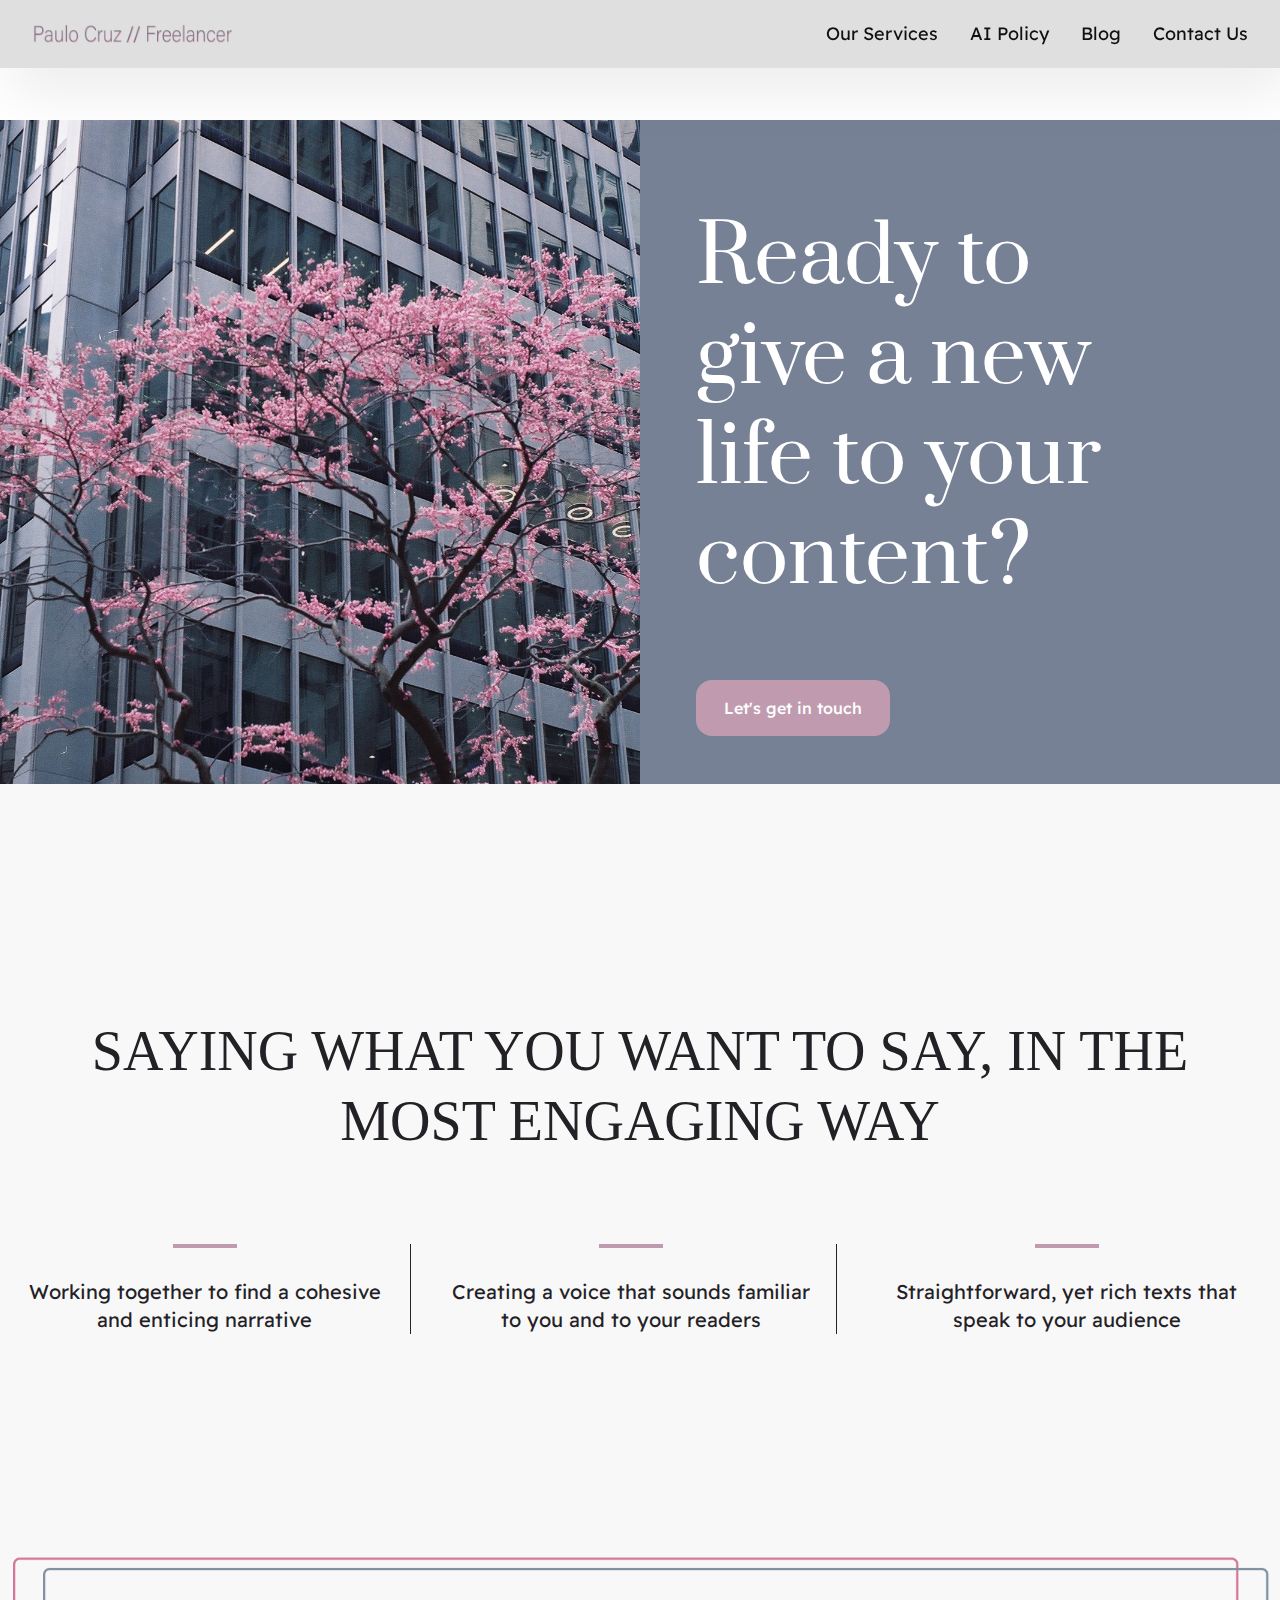
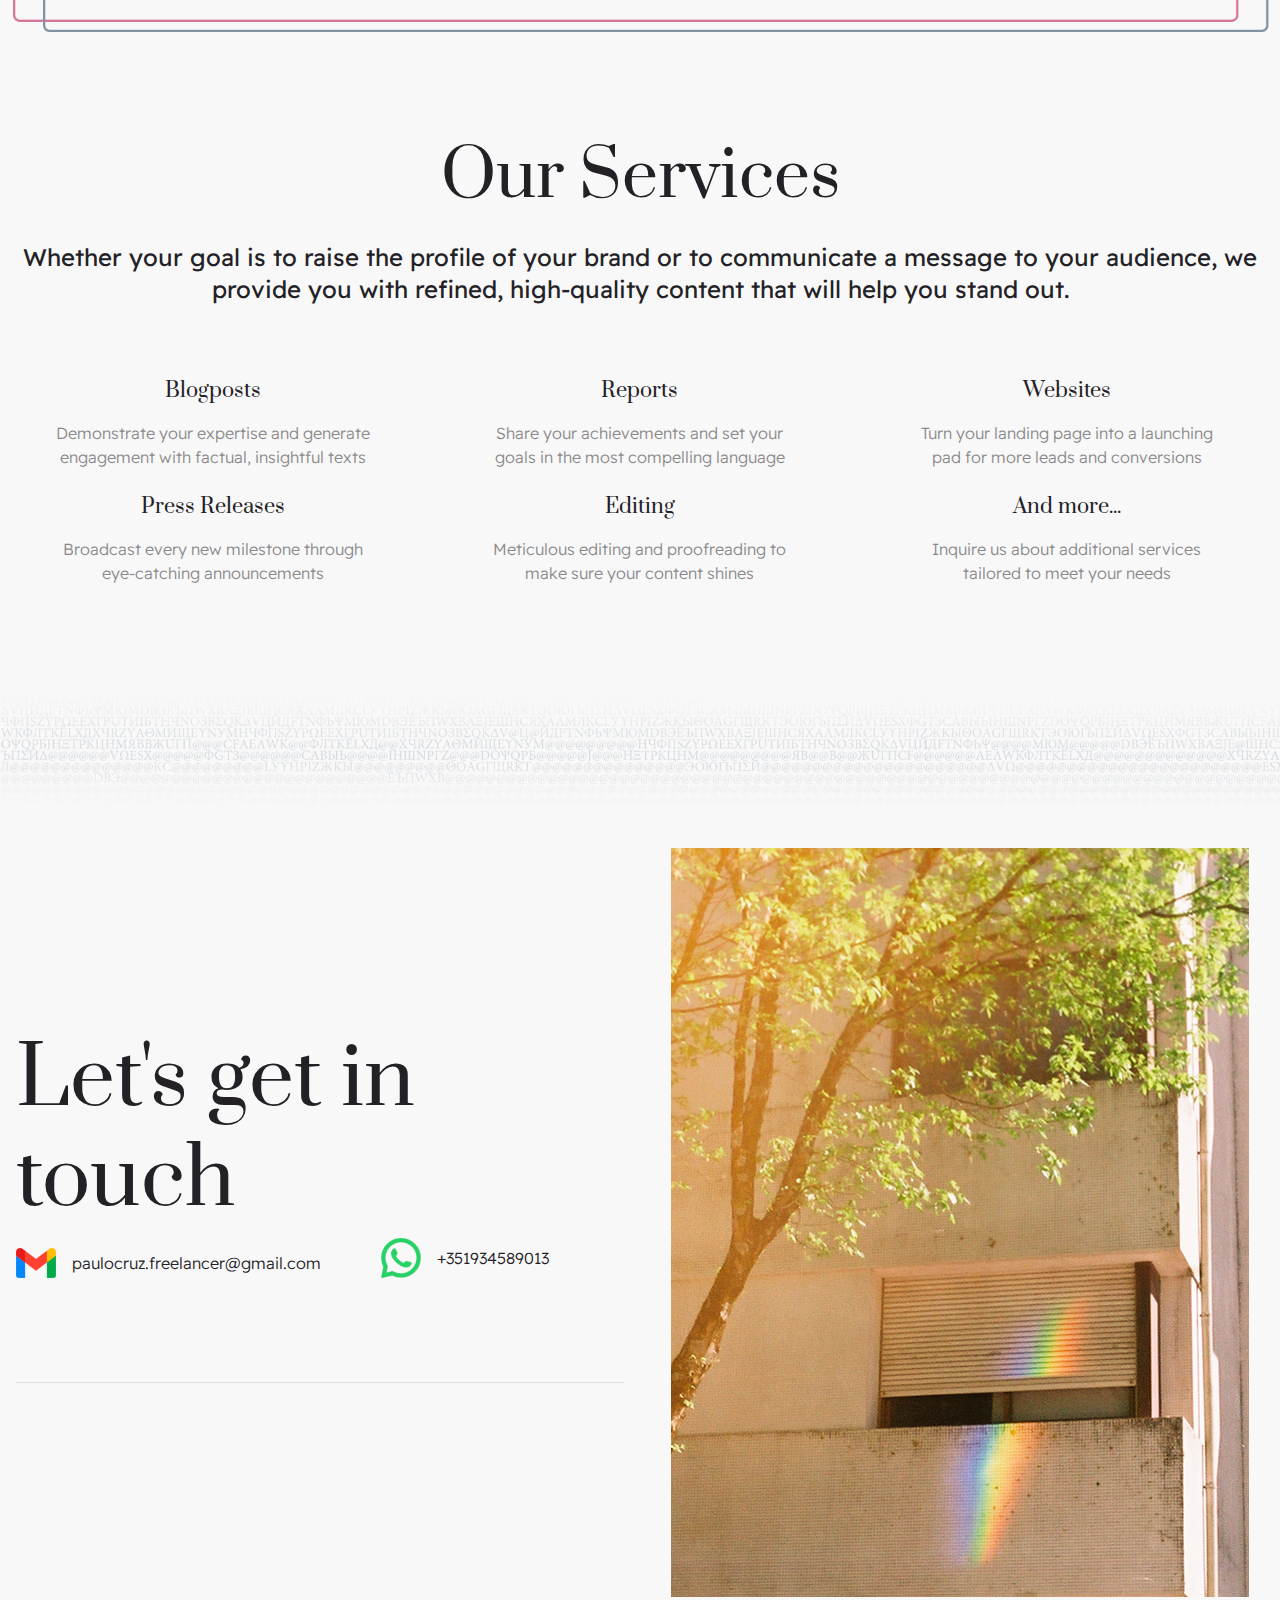
<file: public/index.html>
<!DOCTYPE html>
<html lang="en">
<head>
    <title>Paulo Cruz Freelancer</title>
    <meta charset="utf-8">
    <meta name="viewport" content="width=device-width, initial-scale=1, shrink-to-fit=no">
    <link rel="preconnect" href="https://fonts.gstatic.com">
    <link rel="preconnect" href="https://fonts.gstatic.com">
    <link rel="stylesheet" href="https://fonts.googleapis.com/css2?family=Prata&family=Readex+Pro:wght@300;400;500;600;700&display=swap">
    <link rel="stylesheet" href="css/tailwind/tailwind.min.css">
    <link rel="icon" type="image/png" sizes="32x32" href="shuffle-for-tailwind.png">
    <script src="js/main.js"></script>
    <script type="text/javascript">
        <!-- Google tag (gtag.js) -->
<script async src="https://www.googletagmanager.com/gtag/js?id=AW-16587193984">
</script>
<script>
  window.dataLayer = window.dataLayer || [];
  function gtag(){dataLayer.push(arguments);}
  gtag('js', new Date());

  gtag('config', 'AW-16587193984');
</script>
    </script>
</head>
<body class="antialiased bg-body text-body font-body">
    <div class="">
                
      <section>
        
        <div class="hidden navbar-menu fixed top-0 left-0 bottom-0 w-5/6 sm:max-w-xs z-50">
          <div class="navbar-backdrop fixed inset-0 bg-gray-800 opacity-80"></div>
          <nav class="relative flex flex-col pt-12 pb-40 h-full w-full bg-gray-200 overflow-y-auto">
            <div class="px-12">
              <div>
                <a class="inline-block mb-52" href="#">
                  <img src="wrexa-assets/logos/logo-wrexa.svg" alt="" width="auto">
                </a>
                <button type="button" aria-label="Close"></button>
              </div>
              <ul>
                <li class="mb-6">
                  <a class="flex items-center justify-between" href="#">
                    <span>Collection</span>
                    <svg width="12" height="7" viewbox="0 0 12 7" fill="none" xmlns="http://www.w3.org/2000/svg">
                      <path d="M10 2L6 6L2 2" stroke="black" stroke-width="1.5" stroke-miterlimit="10" stroke-linecap="square" stroke-linejoin="round"></path>
                    </svg>
                  </a>
                </li>
                <li class="mb-6"><a class="inline-block" href="#">Projects</a></li>
                <li class="mb-16"><a class="inline-block" href="#">About</a></li>
                <li class="mb-6"><a class="inline-block" href="#">How to Start</a></li>
                <li><a class="inline-block" href="#">Design</a></li>
              </ul>
            </div>
          </nav>
          <div class="absolute bottom-0 left-0 w-full">
            <a class="flex items-center pt-4 pb-5 pl-6 pr-4 bg-white" href="#">
              <div class="relative mr-4">
                <img class="w-12 h-12 rounded-full" src="wrexa-assets/images/avatar2.png" alt="">
                <div class="absolute bottom-0 left-0 -ml-2 flex items-center justify-center w-6 h-6 bg-green-800 rounded-full text-white text-xs">1</div>
              </div>
              <div class="pr-5 mr-auto">
                <h4 class="text-xs text-gray-400">Account</h4>
                <span>matloay</span>
              </div>
              <svg width="12" height="7" viewbox="0 0 12 7" fill="none" xmlns="http://www.w3.org/2000/svg">
                <path d="M10 2L6 6L2 2" stroke="black" stroke-width="1.5" stroke-miterlimit="10" stroke-linecap="square" stroke-linejoin="round"></path>
              </svg>
            </a>
          </div>
        </div>
      </section>
                
      <section class="fixed top-0 w-full z-50">
        <div class="py-5 bg-gray-200 relative shadow pt-5">
          <div class="max-w-7xl mx-auto px-4 sm:px-6 lg:px-8">
            <div class="flex justify-between items-center">
              <!-- Logo -->
              <a href="index.html" class="inline-block">
                <img src="images/Paulo-Cruz-Freelancer3.png" alt="Logo" width="200" class="">
              </a>
      
              <!-- Desktop Navigation Links -->
              <ul class="hidden sm:flex space-x-8">
                <li><a class="text-lg text-gray-900 hover:text-gray-700" id="services-link" href="index.html#services">Our Services</a></li>
                <li><a class="text-lg text-gray-900 hover:text-gray-700" href="ai_policy.html">AI Policy</a></li>
                <li><a class="text-lg text-gray-900 hover:text-gray-700" href="blog.html">Blog</a></li>
                <li><a class="text-lg text-gray-900 hover:text-gray-700" id="contact-link" href="index.html#contact">Contact Us</a></li>
              </ul>
      
              <!-- Mobile Menu Button -->
              <button id="mobile-menu-button" class="block sm:hidden focus:outline-none">
                <svg class="h-6 w-6 text-gray-900" xmlns="http://www.w3.org/2000/svg" fill="none" viewbox="0 0 24 24" stroke="currentColor">
                  <path stroke-linecap="round" stroke-linejoin="round" stroke-width="2" d="M4 6h16M4 12h16m-7 6h7"></path>
                </svg>
              </button>
            </div>
      
            <!-- Mobile Menu (Hidden by Default) -->
            <div id="mobile-menu" class="hidden sm:hidden mt-2">
              <ul class="flex flex-col space-y-4">
                <li><a class="block text-lg text-gray-900 hover:text-gray-700" id="services-link-mobile" href="index.html#services">Our Services</a></li>
                <li><a class="block text-lg text-gray-900 hover:text-gray-700" href="ai_policy.html">AI Policy</a></li>
                <li><a class="block text-lg text-gray-900 hover:text-gray-700" href="blog.html">Blog</a></li>
                <li><a class="block text-lg text-gray-900 hover:text-gray-700" id="contact-link-mobile" href="index.html#contact">Contact Us</a></li>
              </ul>
            </div>
          </div>
        </div>
      <script>
        document.addEventListener('DOMContentLoaded', function() {
          // Toggle mobile menu visibility when clicking the menu button
          document.getElementById('mobile-menu-button').addEventListener('click', function() {
            document.getElementById('mobile-menu').classList.toggle('hidden');
          });
      
          // Close mobile menu when clicking on a menu item
          var mobileMenuItems = document.querySelectorAll('#mobile-menu a');
          mobileMenuItems.forEach(function(item) {
            item.addEventListener('click', function() {
              document.getElementById('mobile-menu').classList.add('hidden');
            });
          });
        });
      </script></section>
                
      <div>
        <div>
          <div class="bg-white h-12"></div>
        </div>
      </div>
                
      <section class="pt-18 relative overflow-hidden"><div class="hidden xl:block absolute top-0 left-0 w-1/2 h-full mt-18">
          <img class="w-full h-full object-cover" src="images/hdhdrhdtryh.jpg" alt=""></div>
        <div class="bg-gray-50">
          <div class="container px-4 mx-auto flex flex-col xl:flex-row-reverse items-center xl:items-start xl:py-12">
            <div class="max-w-lg mx-auto text-center xl:text-left xl:w-1/2 xl:pr-16">
              <h1 class="font-heading text-5xl sm:text-6xl md:text-7xl 3xl:text-8xl text-white mb-8 py-10">Ready to give a new life to your content?</h1>
              <a id="contact-button" class="inline-block px-7 py-4 text-center font-medium rounded-2xl bg-pink-50 hover:bg-pink-100 text-white" href="https://paulocruz-freelancer-github-io.vercel.app/#contact">Let's get in touch</a>
            </div>
            <div class="xl:w-1/2">
              <img class="w-full h-auto xl:block hidden" src="images/hdhdrhdtryh.jpg" alt=""></div>
            <div class="xl:hidden text-center py-8">
              <img class="block mx-auto w-full h-auto" src="images/hdhdrhdtryh.jpg" alt=""></div>
          </div>
        </div>
      </section>
                
      <section class="bg-gray-100 md:py-20 md:py-48">
        <div class="container px-4 mx-auto">
          <h1 class="text-center sm:text-4xl md:text-5xl font-serif mb-12 py-10 text-3xl">SAYING WHAT YOU WANT TO SAY, IN THE MOST ENGAGING WAY</h1>
          <div class="flex flex-wrap -mx-4">
            <div class="w-full sm:w-1/2 lg:w-1/3 px-4 mb-8 lg:mb-0">
              <div class="lg:border-r lg:border-gray-800 lg:pr-4">
                <div class="max-w-sm mx-auto text-center">
                  <span class="inline-block w-16 h-1 bg-pink-50 mb-6"></span>
                  <h5 class="text-xl mb-6">Working together to find a cohesive and enticing narrative</h5>
                  <div class="max-w-xs mx-auto"></div>
                </div>
              </div>
            </div>
            <div class="w-full sm:w-1/2 lg:w-1/3 px-4 mb-8 lg:mb-0">
              <div class="lg:border-r lg:border-gray-800 lg:pr-4">
                <div class="max-w-sm mx-auto text-center">
                  <span class="inline-block w-16 h-1 bg-pink-50 mb-6"></span>
                  <h5 class="text-xl mb-6">Creating a voice that sounds familiar to you and to your readers</h5>
                  <div class="max-w-xs mx-auto"></div>
                </div>
              </div>
            </div>
            <div class="w-full sm:w-1/2 lg:w-1/3 px-4">
              <div class="max-w-sm mx-auto text-center">
                <span class="inline-block w-16 h-1 bg-pink-50 mb-6"></span>
                <h5 class="text-xl mb-6">Straightforward, yet rich texts that speak to your audience</h5>
                <div class="max-w-xs mx-auto"></div>
              </div>
            </div>
          </div>
        </div>
      </section>
                
      <img class="rounded-7xl" src="images/divisoria.png" alt="">
                
      <section class="py-12 lg:py-24 bg-gray-100">
        <section id="services">
          <div class="container px-4 mx-auto">
            <h1 class="text-center font-heading text-4xl sm:text-5xl md:text-6xl mb-6">Our Services</h1>
            <p class="text-center font-body text-lg sm:text-2xl mb-12">Whether your goal is to raise the profile of your brand or to communicate a message to your audience, we provide you with refined, high-quality content that will help you stand out.</p>
            <div class="flex flex-wrap -mx-4">
              <!-- Blogposts -->
              <div class="w-full md:w-1/2 lg:w-1/3 px-4 pb-12 md:pb-16 lg:pb-0 mb-8 md:mb-16 lg:mb-0">
                <div class="max-w-xs mx-auto text-center">
                  <span class="inline-block text-indigo-500">
                    <!-- Replace with appropriate SVG or icon for Blogposts -->
                  </span>
                  <div>
                    <h5 class="font-heading text-lg md:text-xl mb-4">Blogposts</h5>
                    <p class="font-light text-gray-500">Demonstrate your expertise and generate engagement with factual, insightful texts</p>
                  </div>
                </div>
              </div>
              <!-- Reports -->
              <div class="w-full md:w-1/2 lg:w-1/3 px-4 pb-12 md:pb-16 lg:pb-0 mb-8 md:mb-16 lg:mb-0">
                <div class="max-w-xs mx-auto text-center">
                  <span class="inline-block text-indigo-500">
                    <!-- Replace with appropriate SVG or icon for Reports -->
                  </span>
                  <div>
                    <h5 class="font-heading text-lg md:text-xl mb-4">Reports</h5>
                    <p class="font-light text-gray-500">Share your achievements and set your goals in the most compelling language</p>
                  </div>
                </div>
              </div>
              <!-- Websites -->
              <div class="w-full md:w-1/2 lg:w-1/3 px-4 pb-12 md:pb-16 lg:pb-0 mb-8 md:mb-16 lg:mb-0">
                <div class="max-w-xs mx-auto text-center">
                  <span class="inline-block text-indigo-500">
                    <!-- Replace with appropriate SVG or icon for Websites -->
                  </span>
                  <div>
                    <h5 class="font-heading text-lg md:text-xl mb-4">Websites</h5>
                    <p class="font-light text-gray-500">Turn your landing page into a launching pad for more leads and conversions</p>
                  </div>
                </div>
              </div>
              <!-- Press Releases -->
              <div class="w-full md:w-1/2 lg:w-1/3 px-4 pb-12 md:pb-16 lg:pb-0 mb-8 md:mb-16 lg:mb-0">
                <div class="max-w-xs mx-auto text-center">
                  <span class="inline-block text-indigo-500">
                    <!-- Replace with appropriate SVG or icon for Press Releases -->
                  </span>
                  <div>
                    <h5 class="font-heading text-lg md:text-xl mb-4">Press Releases</h5>
                    <p class="font-light text-gray-500">Broadcast every new milestone through eye-catching announcements</p>
                  </div>
                </div>
              </div>
              <!-- Editing -->
              <div class="w-full md:w-1/2 lg:w-1/3 px-4 pb-12 md:pb-16 lg:pb-0 mb-8 md:mb-16 lg:mb-0">
                <div class="max-w-xs mx-auto text-center">
                  <span class="inline-block text-indigo-500">
                    <!-- Replace with appropriate SVG or icon for Editing -->
                  </span>
                  <div>
                    <h5 class="font-heading text-lg md:text-xl mb-4">Editing</h5>
                    <p class="font-light text-gray-500">Meticulous editing and proofreading to make sure your content shines</p>
                  </div>
                </div>
              </div>
              <!-- And more... -->
              <div class="w-full md:w-1/2 lg:w-1/3 px-4 mb-8 md:mb-16 lg:mb-0">
                <div class="max-w-xs mx-auto text-center">
                  <span class="inline-block text-indigo-500">
                    <!-- Replace with appropriate SVG or icon for More services -->
                  </span>
                  <div>
                    <h5 class="font-heading text-lg md:text-xl mb-4">And more...</h5>
                    <p class="font-light text-gray-500">Inquire us about additional services tailored to meet your needs</p>
                  </div>
                </div>
              </div>
            </div>
          </div>
        </section>
      </section>
                
      <img class="rounded-7xl" src="images/divisoria2.png" alt="">
                
      <section class="md:pb-40 relative bg-gray-100">  <section id="contact">    <div class="container px-4 mx-auto">      <div class="flex flex-wrap items-center -mx-4">        <div class="w-full lg:w-1/2 px-4 mb-24 lg:mb-0">          <div class="mb-14">            <h2 class="font-heading text-5xl sm:text-7xl mb-2">Let's get in touch</h2>            <div class="pb-20 border-b -mb-6">              <a class="inline-flex mb-6 mr-14 items-center">                <img class="mr-4" src="images/gmail.png" alt="">                <span class="font-light">paulocruz.freelancer@gmail.com</span>              </a>              <a class="inline-flex mb-6 items-center">                <img class="mr-4" src="images/whatsapp34534.png" alt="">                <span class="font-light">+351934589013</span>              </a>            </div>          </div>          <div></div>        </div>        <div class="w-full lg:w-1/2 px-4">          <img class="block mx-auto" src="images/Stock-image-2.png" alt="">        </div>      </div>    </div>  </section></section>
    </div>
</body>
</html>
</file>
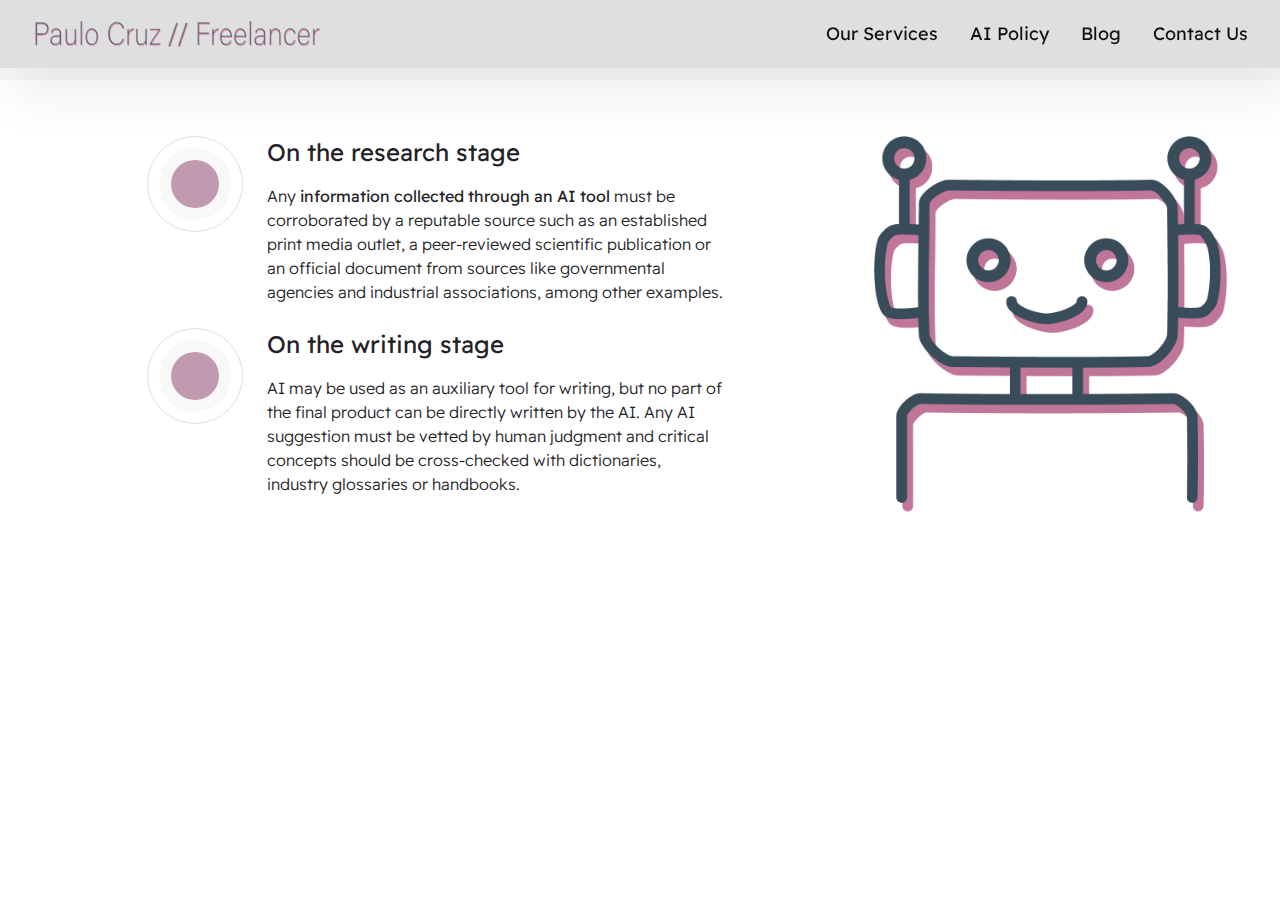
<file: public/ai-policy.html>
<!DOCTYPE html>
<html lang="en">
<head>
    <title>Page title</title>
    <meta charset="utf-8">
    <meta name="viewport" content="width=device-width, initial-scale=1, shrink-to-fit=no">
    <link rel="preconnect" href="https://fonts.gstatic.com">
    <link rel="preconnect" href="https://fonts.gstatic.com">
    <link rel="stylesheet" href="https://fonts.googleapis.com/css2?family=Prata&family=Readex+Pro:wght@300;400;500;600;700&display=swap">
    <link rel="stylesheet" href="css/tailwind/tailwind.min.css">
    <link rel="icon" type="image/png" sizes="32x32" href="shuffle-for-tailwind.png">
    <script src="js/main.js"></script>
</head>
<body class="antialiased bg-body text-body font-body">
    <div class="">
                
      <div>
        <section class="fixed top-0 w-full z-50 bg-gray-200 shadow">
          <div class="py-5 relative">
            <div class="max-w-7xl mx-auto px-4 sm:px-6 lg:px-8">
              <div class="flex justify-between items-center">
                <!-- Logo -->
                <a href="index.html" class="inline-block">
                  <img src="images/Paulo-Cruz-Freelancer3.png" alt="Logo" width="288" class="sm:w-48 md:w-64">
                </a>
                <!-- Desktop Navigation Links -->
                <ul class="hidden sm:flex space-x-8">
                  <li><a class="text-lg text-gray-900 hover:text-gray-700" id="services-link" href="index.html#services">Our Services</a></li>
                  <li><a class="text-lg text-gray-900 hover:text-gray-700" href="ai_policy.html">AI Policy</a></li>
                  <li><a class="text-lg text-gray-900 hover:text-gray-700" href="blog.html">Blog</a></li>
                  <li><a class="text-lg text-gray-900 hover:text-gray-700" id="contact-link" href="index.html#contact">Contact Us</a></li>
                </ul>
                <!-- Mobile Menu Button -->
                <button id="mobile-menu-button" class="block sm:hidden focus:outline-none">
                  <svg class="h-6 w-6 text-gray-900" xmlns="http://www.w3.org/2000/svg" fill="none" viewbox="0 0 24 24" stroke="currentColor">
                    <path stroke-linecap="round" stroke-linejoin="round" stroke-width="2" d="M4 6h16M4 12h16m-7 6h7"></path>
                  </svg>
                </button>
              </div>
              <!-- Mobile Menu (Hidden by Default) -->
              <div id="mobile-menu" class="hidden sm:hidden mt-2">
                <ul class="flex flex-col space-y-4">
                  <li><a class="block text-lg text-gray-900 hover:text-gray-700" id="services-link-mobile" href="index.html#services">Our Services</a></li>
                  <li><a class="block text-lg text-gray-900 hover:text-gray-700" href="ai_policy.html">AI Policy</a></li>
                  <li><a class="block text-lg text-gray-900 hover:text-gray-700" href="blog.html">Blog</a></li>
                  <li><a class="block text-lg text-gray-900 hover:text-gray-700" id="contact-link-mobile" href="index.html#contact">Contact Us</a></li>
                </ul>
              </div>
            </div>
          </div>
        </section>
      <div class="bg-white-100 h-16"></div><h1 class="font-serif bg-gray-100 py-6 text-center text-2xl md:text-4xl">Making sure AI tools do not replace creativity and critical assessment</h1><section class="overflow-hidden pt-12 md:pt-2">
        <div class="container px-4 mx-auto">
          <div class="max-w-3xl mx-auto text-center mb-12"></div>
        </div>
        <div class="flex flex-wrap pb-12 xl:pb-24 mx-4 md:mx-6">
          <!-- Text Content -->
          <div class="w-full md:w-2/3 px-4 mb-8 md:mb-0">
            <div class="max-w-xl mx-auto">
              <div class="mb-8">
                <div class="flex mb-6">
                  <div class="flex-shrink-0 flex items-center justify-center w-12 h-12 md:w-24 md:h-24 rounded-full bg-white border border-gray-200">
                    <div class="flex items-center justify-center w-10 h-10 md:w-18 md:h-18 rounded-full bg-gray-100">
                      <div class="flex items-center justify-center w-8 h-8 md:w-12 md:h-12 rounded-full text-white bg-pink-50"></div>
                    </div>
                  </div>
                  <div class="mt-4 md:mt-0 md:ml-6">
                    <h6 class="text-lg md:text-2xl mb-2 md:mb-4">On the research stage</h6>
                    <p class="text-sm md:text-base font-light leading-normal">Any <b>information collected through an AI tool</b> must be corroborated by a reputable source such as an established print media outlet, a peer-reviewed scientific publication or an official document from sources like governmental agencies and industrial associations, among other examples.</p>
                  </div>
                </div>
                <div class="flex mb-6">
                  <div class="flex-shrink-0 flex items-center justify-center w-12 h-12 md:w-24 md:h-24 rounded-full bg-white border border-gray-200">
                    <div class="flex items-center justify-center w-10 h-10 md:w-18 md:h-18 rounded-full bg-gray-100">
                      <div class="flex items-center justify-center w-8 h-8 md:w-12 md:h-12 rounded-full text-white bg-pink-50"></div>
                    </div>
                  </div>
                  <div class="mt-4 md:mt-0 md:ml-6">
                    <h6 class="text-lg md:text-2xl mb-2 md:mb-4">On the writing stage</h6>
                    <p class="text-sm md:text-base font-light leading-normal">AI may be used as an auxiliary tool for writing, but no part of the final product can be directly written by the AI. Any AI suggestion must be vetted by human judgment and critical concepts should be cross-checked with dictionaries, industry glossaries or handbooks.</p>
                  </div>
                </div>
              </div>
            </div>
          </div>
          <!-- Image -->
          <div class="w-full md:w-1/3 px-4 mb-8 md:mb-0 flex justify-center">
            <img class="max-w-full md:max-h-96 object-cover" src="images/Sem-titulo-3.png" alt="">
          </div>
        </div>
      </section></div>
    </div>
</body>
</html>
</file>
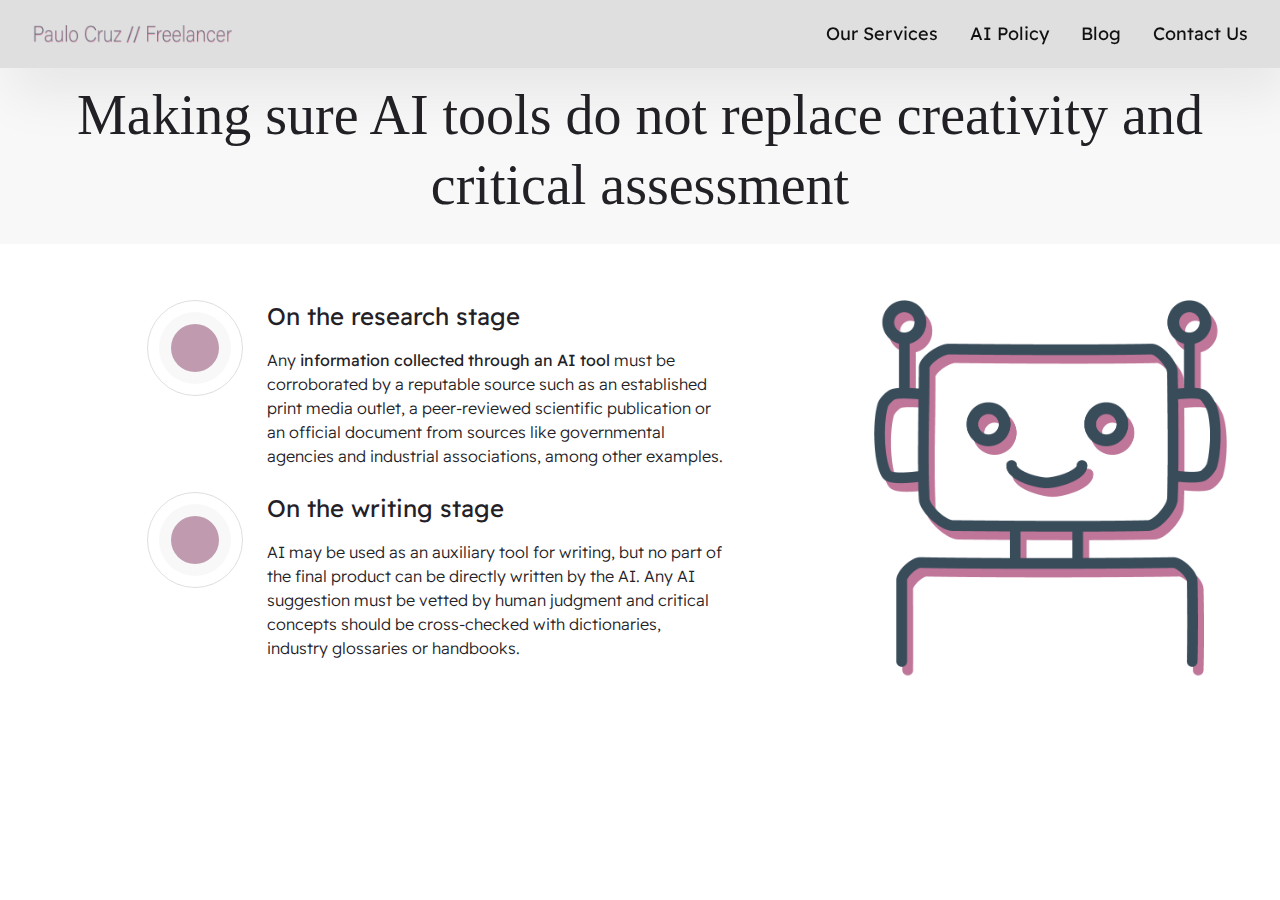
<file: public/ai_policy.html>
<!DOCTYPE html>
<html lang="en">
<head>
    <title>Paulo Cruz Freelancer // AI Policy</title>
    <meta charset="utf-8">
    <meta name="viewport" content="width=device-width, initial-scale=1, shrink-to-fit=no">
    <link rel="preconnect" href="https://fonts.gstatic.com">
    <link rel="preconnect" href="https://fonts.gstatic.com">
    <link rel="stylesheet" href="https://fonts.googleapis.com/css2?family=Prata&family=Readex+Pro:wght@300;400;500;600;700&display=swap">
    <link rel="stylesheet" href="css/tailwind/tailwind.min.css">
    <link rel="icon" type="image/png" sizes="32x32" href="shuffle-for-tailwind.png">
    <script src="js/main.js"></script>
    <script type="text/javascript">
        <!-- Google tag (gtag.js) -->
<script async src="https://www.googletagmanager.com/gtag/js?id=AW-16587193984">
</script>
<script>
  window.dataLayer = window.dataLayer || [];
  function gtag(){dataLayer.push(arguments);}
  gtag('js', new Date());

  gtag('config', 'AW-16587193984');
</script>
    </script>
</head>
<body class="antialiased bg-body text-body font-body">
    <div class="">
                
      <section class="fixed top-0 w-full z-50">
        <div class="py-5 bg-gray-200 relative shadow pt-5">
          <div class="max-w-7xl mx-auto px-4 sm:px-6 lg:px-8">
            <div class="flex justify-between items-center">
              <!-- Logo -->
              <a href="index.html" class="inline-block">
                <img src="images/Paulo-Cruz-Freelancer3.png" alt="Logo" width="200" class="">
              </a>
      
              <!-- Desktop Navigation Links -->
              <ul class="hidden sm:flex space-x-8">
                <li><a class="text-lg text-gray-900 hover:text-gray-700" id="services-link" href="index.html#services">Our Services</a></li>
                <li><a class="text-lg text-gray-900 hover:text-gray-700" href="ai_policy.html">AI Policy</a></li>
                <li><a class="text-lg text-gray-900 hover:text-gray-700" href="blog.html">Blog</a></li>
                <li><a class="text-lg text-gray-900 hover:text-gray-700" id="contact-link" href="index.html#contact">Contact Us</a></li>
              </ul>
      
              <!-- Mobile Menu Button -->
              <button id="mobile-menu-button" class="block sm:hidden focus:outline-none">
                <svg class="h-6 w-6 text-gray-900" xmlns="http://www.w3.org/2000/svg" fill="none" viewbox="0 0 24 24" stroke="currentColor">
                  <path stroke-linecap="round" stroke-linejoin="round" stroke-width="2" d="M4 6h16M4 12h16m-7 6h7"></path>
                </svg>
              </button>
            </div>
      
            <!-- Mobile Menu (Hidden by Default) -->
            <div id="mobile-menu" class="hidden sm:hidden mt-2">
              <ul class="flex flex-col space-y-4">
                <li><a class="block text-lg text-gray-900 hover:text-gray-700" id="services-link-mobile" href="index.html#services">Our Services</a></li>
                <li><a class="block text-lg text-gray-900 hover:text-gray-700" href="ai_policy.html">AI Policy</a></li>
                <li><a class="block text-lg text-gray-900 hover:text-gray-700" href="blog.html">Blog</a></li>
                <li><a class="block text-lg text-gray-900 hover:text-gray-700" id="contact-link-mobile" href="index.html#contact">Contact Us</a></li>
              </ul>
            </div>
          </div>
        </div>
      <script>
        // JavaScript to toggle mobile menu visibility
        document.getElementById('mobile-menu-button').addEventListener('click', function() {
          var mobileMenu = document.getElementById('mobile-menu');
          mobileMenu.classList.toggle('hidden');
        });
      </script></section>
                
      <h1 class="font-serif bg-gray-100 py-6 text-center text-3xl md:text-5xl pt-20">Making sure AI tools do not replace creativity and critical assessment</h1>
                
      <section class="overflow-hidden pt-12 md:pt-2">
        <div class="container px-4 mx-auto">
          <div class="max-w-3xl mx-auto text-center mb-12"></div>
        </div>
        <div class="flex flex-wrap pb-12 xl:pb-24 mx-4 md:mx-6">
          <!-- Text Content -->
          <div class="w-full md:w-2/3 px-4 mb-8 md:mb-0">
            <div class="max-w-xl mx-auto">
              <div class="mb-8">
                <div class="flex mb-6">
                  <div class="flex-shrink-0 flex items-center justify-center w-12 h-12 md:w-24 md:h-24 rounded-full bg-white border border-gray-200">
                    <div class="flex items-center justify-center w-10 h-10 md:w-18 md:h-18 rounded-full bg-gray-100">
                      <div class="flex items-center justify-center w-8 h-8 md:w-12 md:h-12 rounded-full text-white bg-pink-50"></div>
                    </div>
                  </div>
                  <div class="mt-4 md:mt-0 md:ml-6">
                    <h6 class="text-lg md:text-2xl mb-2 md:mb-4">On the research stage</h6>
                    <p class="text-sm md:text-base font-light leading-normal">
                      Any <b>information collected through an AI tool</b> must be corroborated by a reputable source such as an established print media outlet, a peer-reviewed scientific publication or an official document from sources like governmental agencies and industrial associations, among other examples.
                    </p>
                  </div>
                </div>
                <div class="flex mb-6">
                  <div class="flex-shrink-0 flex items-center justify-center w-12 h-12 md:w-24 md:h-24 rounded-full bg-white border border-gray-200">
                    <div class="flex items-center justify-center w-10 h-10 md:w-18 md:h-18 rounded-full bg-gray-100">
                      <div class="flex items-center justify-center w-8 h-8 md:w-12 md:h-12 rounded-full text-white bg-pink-50"></div>
                    </div>
                  </div>
                  <div class="mt-4 md:mt-0 md:ml-6">
                    <h6 class="text-lg md:text-2xl mb-2 md:mb-4">On the writing stage</h6>
                    <p class="text-sm md:text-base font-light leading-normal">
                      AI may be used as an auxiliary tool for writing, but no part of the final product can be directly written by the AI. Any AI suggestion must be vetted by human judgment and critical concepts should be cross-checked with dictionaries, industry glossaries or handbooks.
                    </p>
                  </div>
                </div>
              </div>
            </div>
          </div>
      
          <!-- Image -->
          <div class="w-full md:w-1/3 px-4 mb-8 md:mb-0 flex justify-center">
            <img class="max-w-full md:max-h-96 object-cover" src="images/Sem-titulo-3.png" alt="">
          </div>
        </div>
      </section>
    </div>
</body>
</html>
</file>
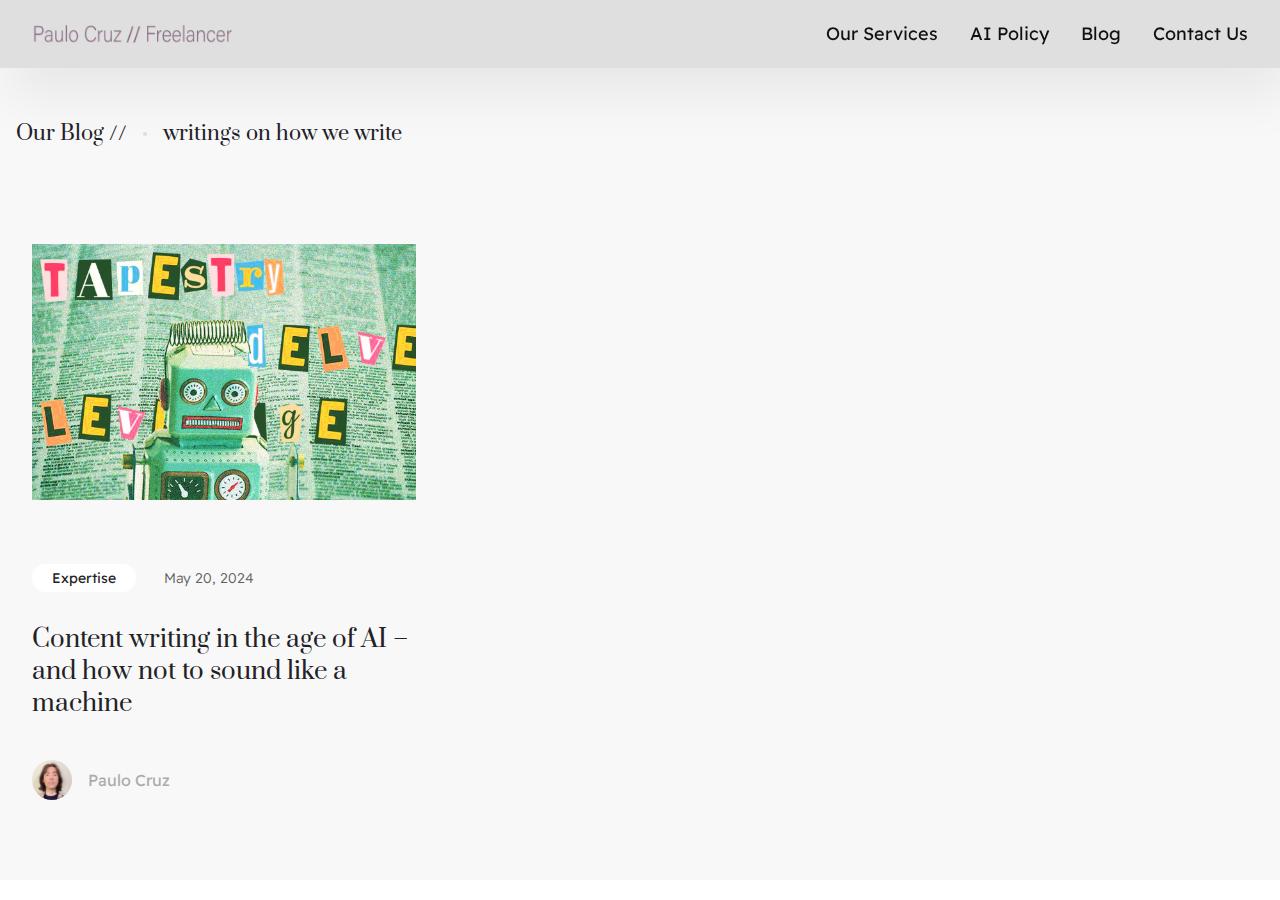
<file: public/blog.html>
<!DOCTYPE html>
<html lang="en">
<head>
    <title>Page title</title>
    <meta charset="utf-8">
    <meta name="viewport" content="width=device-width, initial-scale=1, shrink-to-fit=no">
    <link rel="preconnect" href="https://fonts.gstatic.com">
    <link rel="preconnect" href="https://fonts.gstatic.com">
    <link rel="stylesheet" href="https://fonts.googleapis.com/css2?family=Prata&family=Readex+Pro:wght@300;400;500;600;700&display=swap">
    <link rel="stylesheet" href="css/tailwind/tailwind.min.css">
    <link rel="icon" type="image/png" sizes="32x32" href="shuffle-for-tailwind.png">
    <script src="js/main.js"></script>
    <script type="text/javascript">
        <!-- Google tag (gtag.js) -->
<script async src="https://www.googletagmanager.com/gtag/js?id=AW-16587193984">
</script>
<script>
  window.dataLayer = window.dataLayer || [];
  function gtag(){dataLayer.push(arguments);}
  gtag('js', new Date());

  gtag('config', 'AW-16587193984');
</script>
    </script>
</head>
<body class="antialiased bg-body text-body font-body">
    <div class="">
                
      <section class="fixed top-0 w-full z-50">
        <div class="py-5 bg-gray-200 relative shadow pt-5">
          <div class="max-w-7xl mx-auto px-4 sm:px-6 lg:px-8">
            <div class="flex justify-between items-center">
              <!-- Logo -->
              <a href="index.html" class="inline-block">
                <img src="images/Paulo-Cruz-Freelancer3.png" alt="Logo" width="200" class="">
              </a>
      
              <!-- Desktop Navigation Links -->
              <ul class="hidden sm:flex space-x-8">
                <li><a class="text-lg text-gray-900 hover:text-gray-700" id="services-link" href="index.html#services">Our Services</a></li>
                <li><a class="text-lg text-gray-900 hover:text-gray-700" href="ai_policy.html">AI Policy</a></li>
                <li><a class="text-lg text-gray-900 hover:text-gray-700" href="blog.html">Blog</a></li>
                <li><a class="text-lg text-gray-900 hover:text-gray-700" id="contact-link" href="index.html#contact">Contact Us</a></li>
              </ul>
      
              <!-- Mobile Menu Button -->
              <button id="mobile-menu-button" class="block sm:hidden focus:outline-none">
                <svg class="h-6 w-6 text-gray-900" xmlns="http://www.w3.org/2000/svg" fill="none" viewbox="0 0 24 24" stroke="currentColor">
                  <path stroke-linecap="round" stroke-linejoin="round" stroke-width="2" d="M4 6h16M4 12h16m-7 6h7"></path>
                </svg>
              </button>
            </div>
      
            <!-- Mobile Menu (Hidden by Default) -->
            <div id="mobile-menu" class="hidden sm:hidden mt-2">
              <ul class="flex flex-col space-y-4">
                <li><a class="block text-lg text-gray-900 hover:text-gray-700" id="services-link-mobile" href="index.html#services">Our Services</a></li>
                <li><a class="block text-lg text-gray-900 hover:text-gray-700" href="ai_policy.html">AI Policy</a></li>
                <li><a class="block text-lg text-gray-900 hover:text-gray-700" href="blog.html">Blog</a></li>
                <li><a class="block text-lg text-gray-900 hover:text-gray-700" id="contact-link-mobile" href="index.html#contact">Contact Us</a></li>
              </ul>
            </div>
          </div>
        </div>
      <script>
        // JavaScript to toggle mobile menu visibility
        document.getElementById('mobile-menu-button').addEventListener('click', function() {
          var mobileMenu = document.getElementById('mobile-menu');
          mobileMenu.classList.toggle('hidden');
        });
      </script></section>
                
      <section class="py-24 bg-gray-100 md:py-10">
        <div class="container px-4 mx-auto pt-20">
          <div class="flex items-center mb-24">
            <span class="font-heading text-xl">Our Blog //</span>
            <div class="mx-4 rounded-full bg-gray-200 h-1 w-1"></div>
            <span class="font-heading text-xl">writings on how we write</span>
          </div>
          <div class="flex flex-wrap">
            <div class="w-full lg:w-1/3 lg:mb-0 mb-16 px-4">
              <div class="max-w-md mx-auto">
                <a href="writing-in-the-age-of-ai.html">
                  <img class="block w-full h-62 mb-16 object-cover" src="images/rbotwriting-min.jpg" alt="">
                </a>
                <div class="mb-8">
                  <span class="inline-block px-5 py-1 mr-6 text-sm bg-white rounded-full">Expertise</span>
                  <span class="font-light text-sm text-gray-700">May 20, 2024</span>
                </div>
                <h4 class="font-heading text-2xl mb-10"><a href="writing-in-the-age-of-ai.html">Content writing in the age of AI – and how not to sound like a machine</a></h4>
                <div class="flex items-center mb-10">
                  <img class="w-10 h-10 mr-4 rounded-full" src="images/website.png" alt="">
                  <span class="text-gray-400">Paulo Cruz</span>
                </div>
                <!-- Removed the "Learn More" button -->
              </div>
            </div>
          </div>
        </div>
      </section>
    </div>
</body>
</html>
</file>
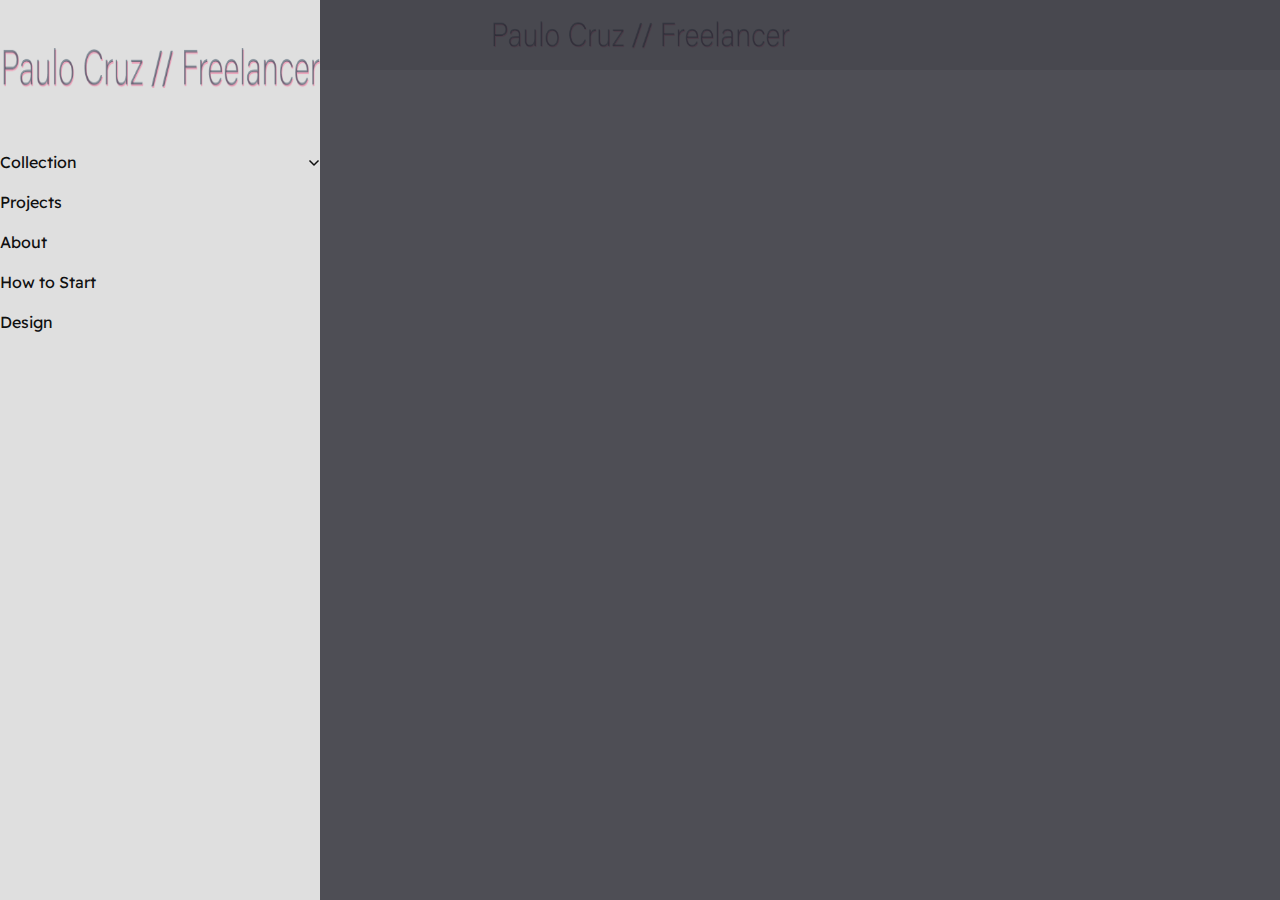
<file: public/experiments.html>
<!DOCTYPE html>
<html lang="en">
<head>
    <title>Page title</title>
    <meta charset="utf-8">
    <meta name="viewport" content="width=device-width, initial-scale=1, shrink-to-fit=no">
    <link rel="preconnect" href="https://fonts.gstatic.com">
    <link rel="preconnect" href="https://fonts.gstatic.com">
    <link rel="stylesheet" href="https://fonts.googleapis.com/css2?family=Prata&family=Readex+Pro:wght@300;400;500;600;700&display=swap">
    <link rel="stylesheet" href="css/tailwind/tailwind.min.css">
    <link rel="icon" type="image/png" sizes="32x32" href="shuffle-for-tailwind.png">
    <script src="js/main.js"></script>
</head>
<body class="antialiased bg-body text-body font-body">
    <div class="">
                
      <div>
        <section>
          <nav class="py-5 bg-gray-200 relative shadow-lg md:pt-18">
            <div class="container mx-auto px-4 md:flex md:justify-between md:items-center">
              <!-- Logo -->
              <a href="index.html" class="absolute top-1/2 left-1/2 transform -translate-x-1/2 -translate-y-1/2 md:relative md:static md:transform-none">
                <img src="images/Paulo-Cruz-Freelancer3.png" alt="" width="300" class="md:w-96">
              </a>
              <!-- Desktop Navigation -->
              <ul class="hidden md:flex md:mr-auto md:items-center space-x-14">
                <li class="mr-14">
                  <a href="#" class="inline-flex items-center text-sm text-gray-900 hover:text-gray-700">
                    <span class="mr-4">Collection</span>
                    <svg width="12" height="7" viewbox="0 0 12 7" fill="none" xmlns="http://www.w3.org/2000/svg">
                      <path d="M10 2L6 6L2 2" stroke="currentColor" stroke-width="1.5" stroke-miterlimit="10" stroke-linecap="square" stroke-linejoin="round"></path>
                    </svg>
                  </a>
                </li>
                <li class="mr-14"><a href="#" class="inline-block text-sm text-gray-900 hover:text-gray-700">Projects</a></li>
                <li class="mr-14"><a href="#" class="inline-block text-sm text-gray-900 hover:text-gray-700">About</a></li>
                <li><a href="#" class="inline-block text-sm text-gray-900 hover:text-gray-700">How to Start</a></li>
              </ul>
              <!-- Mobile Menu Toggle -->
              <button class="md:hidden focus:outline-none">
                <svg class="h-6 w-6 text-gray-900" fill="none" stroke-linecap="round" stroke-linejoin="round" stroke-width="2" viewbox="0 0 24 24" stroke="currentColor">
                  <path d="M4 6h16M4 12h16M4 18h16"></path>
                </svg>
              </button>
            </div>
            <!-- Mobile Menu (Hidden by default) -->
            <div class="md:hidden navbar-menu fixed top-0 left-0 bottom-0 w-5/6 sm:max-w-xs z-50">
              <div class="navbar-backdrop fixed inset-0 bg-gray-800 opacity-80"></div>
              <nav class="relative flex flex-col pt-12 pb-40 h-full w-full bg-gray-200 overflow-y-auto">
                <div class="px-6">
                  <a href="#" class="inline-block mb-8">
                    <img src="images/Paulo-Cruz-Freelancer3.png" alt="" class="h-10">
                  </a>
                  <button type="button" aria-label="Close"></button>
                  <ul class="space-y-4">
                    <li>
                      <a href="#" class="flex items-center justify-between text-gray-900 hover:text-gray-700">
                        <span>Collection</span>
                        <svg width="12" height="7" viewbox="0 0 12 7" fill="none" xmlns="http://www.w3.org/2000/svg">
                          <path d="M10 2L6 6L2 2" stroke="currentColor" stroke-width="1.5" stroke-miterlimit="10" stroke-linecap="square" stroke-linejoin="round"></path>
                        </svg>
                      </a>
                    </li>
                    <li><a href="#" class="inline-block text-gray-900 hover:text-gray-700">Projects</a></li>
                    <li><a href="#" class="inline-block text-gray-900 hover:text-gray-700">About</a></li>
                    <li><a href="#" class="inline-block text-gray-900 hover:text-gray-700">How to Start</a></li>
                    <li><a href="#" class="inline-block text-gray-900 hover:text-gray-700">Design</a></li>
                  </ul>
                </div>
              </nav>
            </div>
          </nav>
        </section>
      </div>
    </div>
</body>
</html>
</file>
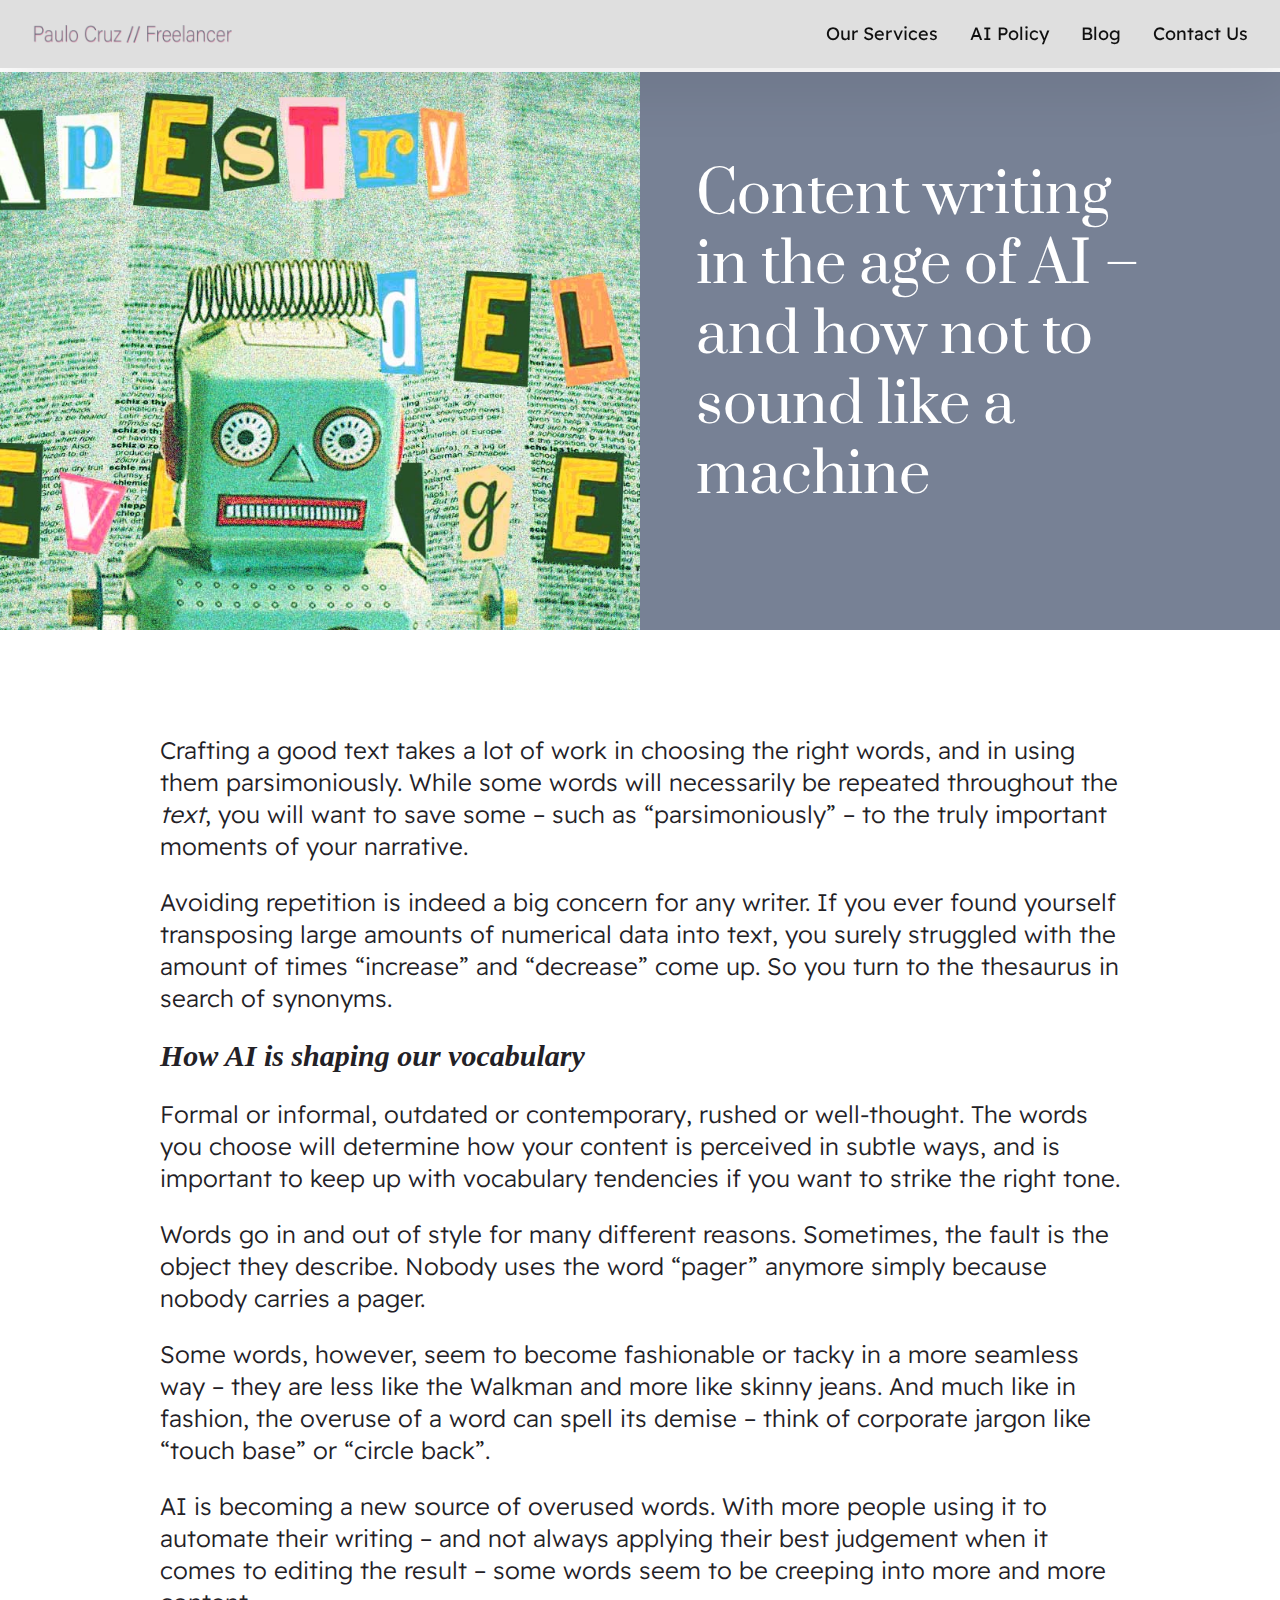
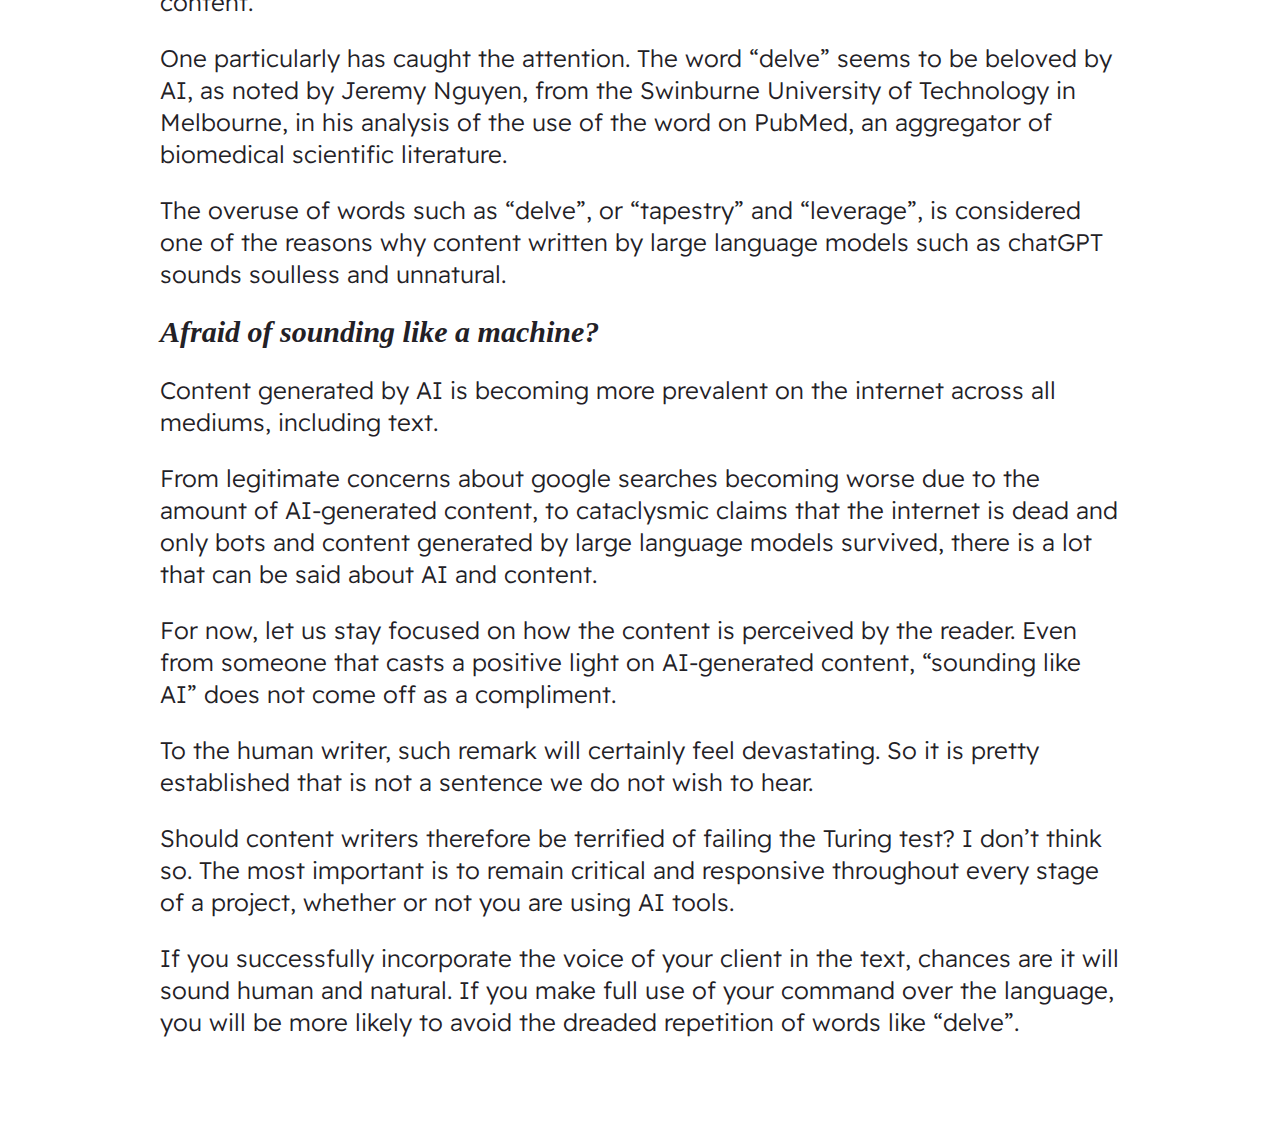
<file: public/writing-in-the-age-of-ai.html>
<!DOCTYPE html>
<html lang="en">
<head>
    <title>Content writing in the age of AI – and how not to sound like a machine</title>
    <meta charset="utf-8">
    <meta name="viewport" content="width=device-width, initial-scale=1, shrink-to-fit=no">
    <link rel="preconnect" href="https://fonts.gstatic.com">
    <link rel="preconnect" href="https://fonts.gstatic.com">
    <link rel="stylesheet" href="https://fonts.googleapis.com/css2?family=Prata&family=Readex+Pro:wght@300;400;500;600;700&display=swap">
    <link rel="stylesheet" href="css/tailwind/tailwind.min.css">
    <link rel="icon" type="image/png" sizes="32x32" href="shuffle-for-tailwind.png">
    <script src="js/main.js"></script>
    <script type="text/javascript">
        <!-- Google tag (gtag.js) -->
<script async src="https://www.googletagmanager.com/gtag/js?id=AW-16587193984">
</script>
<script>
  window.dataLayer = window.dataLayer || [];
  function gtag(){dataLayer.push(arguments);}
  gtag('js', new Date());

  gtag('config', 'AW-16587193984');
</script>
    </script>
</head>
<body class="antialiased bg-body text-body font-body">
    <div class="">
                
      <section class="fixed top-0 w-full z-50">
        <div class="py-5 bg-gray-200 relative shadow pt-5">
          <div class="max-w-7xl mx-auto px-4 sm:px-6 lg:px-8">
            <div class="flex justify-between items-center">
              <!-- Logo -->
              <a href="index.html" class="inline-block">
                <img src="images/Paulo-Cruz-Freelancer3.png" alt="Logo" width="200" class="">
              </a>
      
              <!-- Desktop Navigation Links -->
              <ul class="hidden sm:flex space-x-8">
                <li><a class="text-lg text-gray-900 hover:text-gray-700" id="services-link" href="index.html#services">Our Services</a></li>
                <li><a class="text-lg text-gray-900 hover:text-gray-700" href="ai_policy.html">AI Policy</a></li>
                <li><a class="text-lg text-gray-900 hover:text-gray-700" href="blog.html">Blog</a></li>
                <li><a class="text-lg text-gray-900 hover:text-gray-700" id="contact-link" href="index.html#contact">Contact Us</a></li>
              </ul>
      
              <!-- Mobile Menu Button -->
              <button id="mobile-menu-button" class="block sm:hidden focus:outline-none">
                <svg class="h-6 w-6 text-gray-900" xmlns="http://www.w3.org/2000/svg" fill="none" viewbox="0 0 24 24" stroke="currentColor">
                  <path stroke-linecap="round" stroke-linejoin="round" stroke-width="2" d="M4 6h16M4 12h16m-7 6h7"></path>
                </svg>
              </button>
            </div>
      
            <!-- Mobile Menu (Hidden by Default) -->
            <div id="mobile-menu" class="hidden sm:hidden mt-2">
              <ul class="flex flex-col space-y-4">
                <li><a class="block text-lg text-gray-900 hover:text-gray-700" id="services-link-mobile" href="index.html#services">Our Services</a></li>
                <li><a class="block text-lg text-gray-900 hover:text-gray-700" href="ai_policy.html">AI Policy</a></li>
                <li><a class="block text-lg text-gray-900 hover:text-gray-700" href="blog.html">Blog</a></li>
                <li><a class="block text-lg text-gray-900 hover:text-gray-700" id="contact-link-mobile" href="index.html#contact">Contact Us</a></li>
              </ul>
            </div>
          </div>
        </div>
      <script>
        // JavaScript to toggle mobile menu visibility
        document.getElementById('mobile-menu-button').addEventListener('click', function() {
          var mobileMenu = document.getElementById('mobile-menu');
          mobileMenu.classList.toggle('hidden');
        });
      </script></section>
                
      <section class="pt-18 relative overflow-hidden">
        <div class="hidden xl:block absolute top-0 left-0 w-1/2 h-full mt-18">
          <img class="w-full h-full object-cover" src="images/rbotwriting-min.jpg" alt="">
        </div>
        <div class="bg-gray-50">
          <div class="container px-4 mx-auto flex flex-col xl:flex-row-reverse items-center xl:items-start xl:py-12">
            <div class="max-w-lg mx-auto text-center xl:text-left xl:w-1/2 xl:pr-16">
              <h1 class="font-heading text-white mb-8 py-10 md:text-5xl text-3xl text-3xl">Content writing in the age of AI – and how not to sound like a machine</h1>
              
            </div>
            <div class="xl:w-1/2">
              <img class="w-full h-auto xl:block hidden" src="images/hdhdrhdtryh.jpg" alt="">
            </div>
            <div class="xl:hidden text-center py-8">
              <img class="block mx-auto w-full h-auto" src="images/rbotwriting-min.jpg" alt="">
            </div>
          </div>
        </div>
      </section>
                
      <div class="container mx-auto px-4 lg:px-0 pt-20">
        <div class="text-xl text-left mb-12 py-6 font-light font-body">
          <div class="lg:text-2xl lg:px-40">
            <p class="pb-6">Crafting a good text takes a lot of work in choosing the right words, and in using them parsimoniously. While some words will necessarily be repeated throughout the <i>text</i>, you will want to save some – such as “parsimoniously” – to the truly important moments of your narrative.</p>
            <p class="pb-6">Avoiding repetition is indeed a big concern for any writer. If you ever found yourself transposing large amounts of numerical data into text, you surely struggled with the amount of times “increase” and “decrease” come up. So you turn to the thesaurus in search of synonyms.</p>
            <p class="pb-6 lg:text-3xl font-bold italic font-serif">How AI is shaping our vocabulary</p>
            <p class="pb-6">Formal or informal, outdated or contemporary, rushed or well-thought. The words you choose will determine how your content is perceived in subtle ways, and is important to keep up with vocabulary tendencies if you want to strike the right tone.</p>
            <p class="pb-6">Words go in and out of style for many different reasons. Sometimes, the fault is the object they describe. Nobody uses the word “pager” anymore simply because nobody carries a pager.</p>
            <p class="pb-6">Some words, however, seem to become fashionable or tacky in a more seamless way – they are less like the Walkman and more like skinny jeans. And much like in fashion, the overuse of a word can spell its demise – think of corporate jargon like “touch base” or “circle back”.</p>
            <p class="pb-6">AI is becoming a new source of overused words. With more people using it to automate their writing – and not always applying their best judgement when it comes to editing the result – some words seem to be creeping into more and more content.</p>
            <p class="pb-6">One particularly has caught the attention. The word “delve” seems to be beloved by AI, as noted by Jeremy Nguyen, from the Swinburne University of Technology in Melbourne, in his analysis of the use of the word on PubMed, an aggregator of biomedical scientific literature.</p>
            <p class="pb-6">The overuse of words such as “delve”, or “tapestry” and “leverage”, is considered one of the reasons why content written by large language models such as chatGPT sounds soulless and unnatural.</p>
            <p class="pb-6 lg:text-3xl font-bold italic font-serif">Afraid of sounding like a machine?</p>
            <p class="pb-6">Content generated by AI is becoming more prevalent on the internet across all mediums, including text.</p>
            <p class="pb-6">From legitimate concerns about google searches becoming worse due to the amount of AI-generated content, to cataclysmic claims that the internet is dead and only bots and content generated by large language models survived, there is a lot that can be said about AI and content.</p>
            <p class="pb-6">For now, let us stay focused on how the content is perceived by the reader. Even from someone that casts a positive light on AI-generated content, “sounding like AI” does not come off as a compliment.</p>
            <p class="pb-6">To the human writer, such remark will certainly feel devastating. So it is pretty established that is not a sentence we do not wish to hear.</p>
            <p class="pb-6">Should content writers therefore be terrified of failing the Turing test? I don’t think so. The most important is to remain critical and responsive throughout every stage of a project, whether or not you are using AI tools.</p>
            <p class="pb-6">If you successfully incorporate the voice of your client in the text, chances are it will sound human and natural. If you make full use of your command over the language, you will be more likely to avoid the dreaded repetition of words like “delve”.</p>
          </div>
        </div>
      </div>
    </div>
</body>
</html>
</file>
